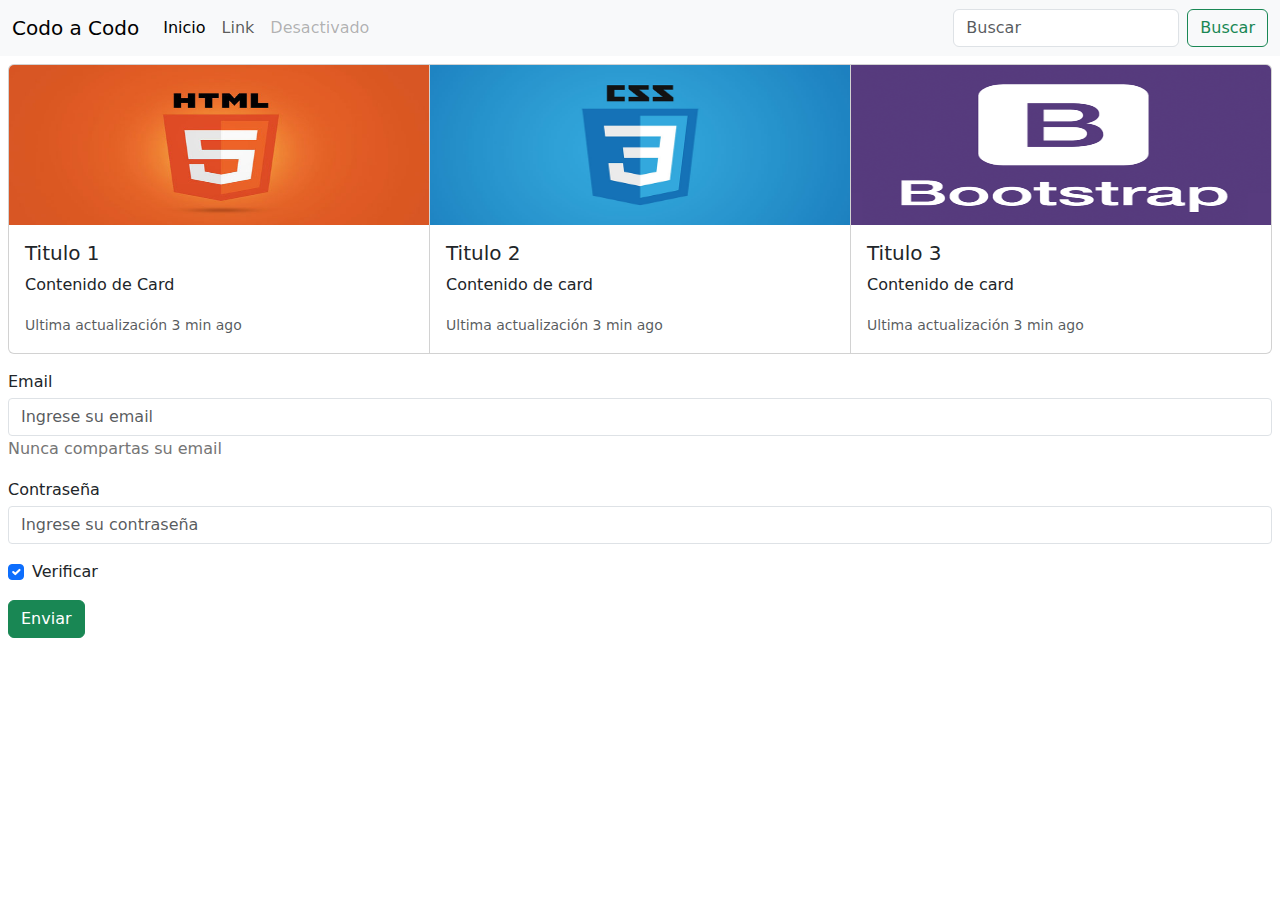
<file: index.html>
<!DOCTYPE html>
<html lang="en">
<head>
    <meta charset="UTF-8">
    <meta http-equiv="X-UA-Compatible" content="IE=edge">
    <meta name="viewport" content="width=device-width, initial-scale=1.0">
    <title>Document</title>
    <link rel="stylesheet" href="https://cdn.jsdelivr.net/npm/bootstrap@5.2.2/dist/css/bootstrap.min.css">
    <link rel="stylesheet" href="css/style.css">
</head>
<body>
    <!-- encabezado -->
    <header>
      <nav class="navbar navbar-expand-lg bg-light ">
        <div class="container-fluid">
          <a class="navbar-brand" href="#">Codo a Codo</a>
          <button class="navbar-toggler" type="button" data-bs-toggle="collapse" data-bs-target="#navbarTogglerDemo02" aria-controls="navbarTogglerDemo02" aria-expanded="false" aria-label="Toggle navigation">
            <span class="navbar-toggler-icon"></span>
          </button>
          <div class="collapse navbar-collapse" id="navbarTogglerDemo02">
            <ul class="navbar-nav me-auto mb-2 mb-lg-0">
              <li class="nav-item">
                <a class="nav-link active" aria-current="page" href="#">Inicio</a>
              </li>
              <li class="nav-item">
                <a class="nav-link" href="#">Link</a>
              </li>
              <li class="nav-item">
                <a class="nav-link disabled">Desactivado</a>
              </li>
            </ul>
            <form class="d-flex" role="search">
              <input class="form-control me-2" type="search" placeholder="Buscar" aria-label="Search">
              <button class="btn btn-outline-success" type="submit">Buscar</button>
            </form>
          </div>
        </div>
      </nav>
    </header>
    <!-- contenedor -->
    <main>
      <div class="container-fluid p-2">
        <div class="card-group">
            <!-- <div class="col-md-4 p-0"> -->
                <div class="card mb-3">
                    <img src="images/html.jpg" class="imghtml card-img-top" alt="...">
                    <div class="card-body">
                      <h5 class="card-title">Titulo 1</h5>
                      <p class="card-text">Contenido de Card</p>
                      <p class="card-text"><small class="text-muted">Ultima actualización 3 min ago</small></p>
                    </div>
                  </div>
            <!-- </div> -->
            <!-- <div class="col-md-4 p-0 "> -->
                <div class="card mb-3">
                    <img src="images/css.png" class="imgcss card-img-top " alt="...">
                    <div class="card-body">
                      <h5 class="card-title">Titulo 2</h5>
                      <p class="card-text">Contenido de card</p>
                      <p class="card-text"><small class="text-muted">Ultima actualización 3 min ago</small></p>
                    </div>
                  </div>
            <!-- </div> -->
            <!-- <div class="col-md-4 p-0 "> -->
                <div class="card mb-3">
                    <img src="images/bootstrap.png" class="imgboot card-img-top " alt="...">
                    <div class="card-body">
                      <h5 class="card-title">Titulo 3</h5>
                      <p class="card-text">Contenido de card</p>
                      <p class="card-text"><small class="text-muted">Ultima actualización 3 min ago</small></p>
                    </div>
                  </div>
            <!-- </div> -->
            
        </div>
        <!--esto va en form: action="#" method="post" -->
        <form> 
          <div class="row">
            <div class="col mb-3">
                <label for="email" class="mb-1">Email</label>
                <input type="email" name="email" id="email" class="form-control rounded-1" placeholder="Ingrese su email" required>
                <input type="email" readonly class="form-control-plaintext p-0" id="floatingEmptyPlaintextInput" placeholder="Nunca compartas su email">
              </div>
          </div>
          <div class="row">
            <div class="col mb-3">
              <label for="pass" class="mb-1">Contraseña</label>
              <input type="password" name="pass" id="pass" class="form-control rounded-1" placeholder="Ingrese su contraseña" required>
            </div>
          </div>
          
          <div class=" form-check mb-3">
            <input class="form-check-input " type="checkbox" value="" id="Verificar" checked>
            <label class="form-check-label " for="flexCheckChecked">
              Verificar
            </label>
          </div>
          
          <div class="row">
            <div class="mb-3">
              <input type="submit" value="Enviar" class="btn btn-success">
            </div>
          </div>
        </form>
      </div>
        
    </main>

    <!-- pie de pagina -->
    <footer>

    </footer>

    <script src="https://cdn.jsdelivr.net/npm/bootstrap@5.2.2/dist/js/bootstrap.bundle.min.js"></script>

</body>
</html>
</file>
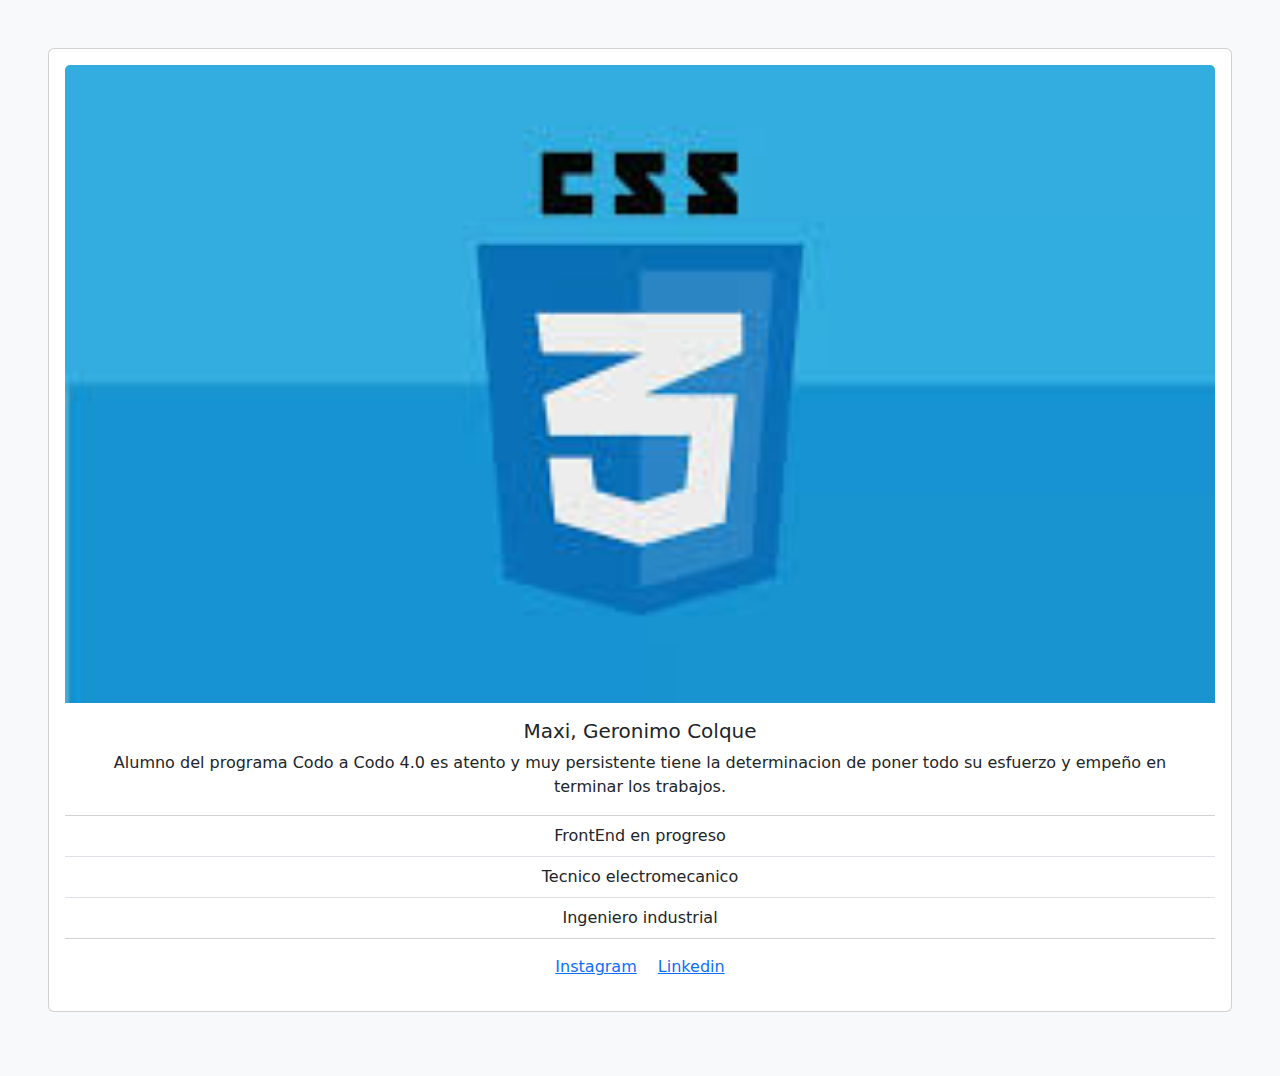
<file: exito.html>
<!DOCTYPE html>
<html lang="en">
<head>
    <meta charset="UTF-8">
    <meta http-equiv="X-UA-Compatible" content="IE=edge">
    <meta name="viewport" content="width=device-width, initial-scale=1.0">
    <title>Document</title>
    <link rel="stylesheet" href="https://cdn.jsdelivr.net/npm/bootstrap@5.2.2/dist/css/bootstrap.min.css">
</head>
<body>
    <main>
        <div class="container-fluid p-5 bg-light ">
            <div class="row g-0">
                <div class="col text-center card mb-3 text-center p-3" style="width: 18rem;">
                    <img src="./images/CSS3.jpg" class="card-img-top" alt="...">
                    <div class="card-body">
                        <h5 class="card-title">Maxi, Geronimo Colque</h5>
                        <p class="card-text">Alumno del programa Codo a Codo 4.0 es atento y muy persistente tiene la determinacion de poner todo su esfuerzo y empeño en terminar los trabajos.</p>
                    </div>
                    <ul class="list-group list-group-flush">
                        <li class="list-group-item">FrontEnd en progreso</li>
                        <li class="list-group-item">Tecnico electromecanico</li>
                        <li class="list-group-item">Ingeniero industrial</li>
                    </ul>
                    <div class="card-body">
                        <a href="#" class="card-link">Instagram</a>
                        <a href="#" class="card-link">Linkedin</a>
                    </div>
                </div>
            </div>
            
        </div>
    </main>
    
    <script src="https://cdn.jsdelivr.net/npm/bootstrap@5.2.2/dist/js/bootstrap.bundle.min.js"></script>
</body>
</html>
</file>
<file: css/style.css>
.imghtml, .imgboot, .imgcss{
    height:10rem;


}
</file>
